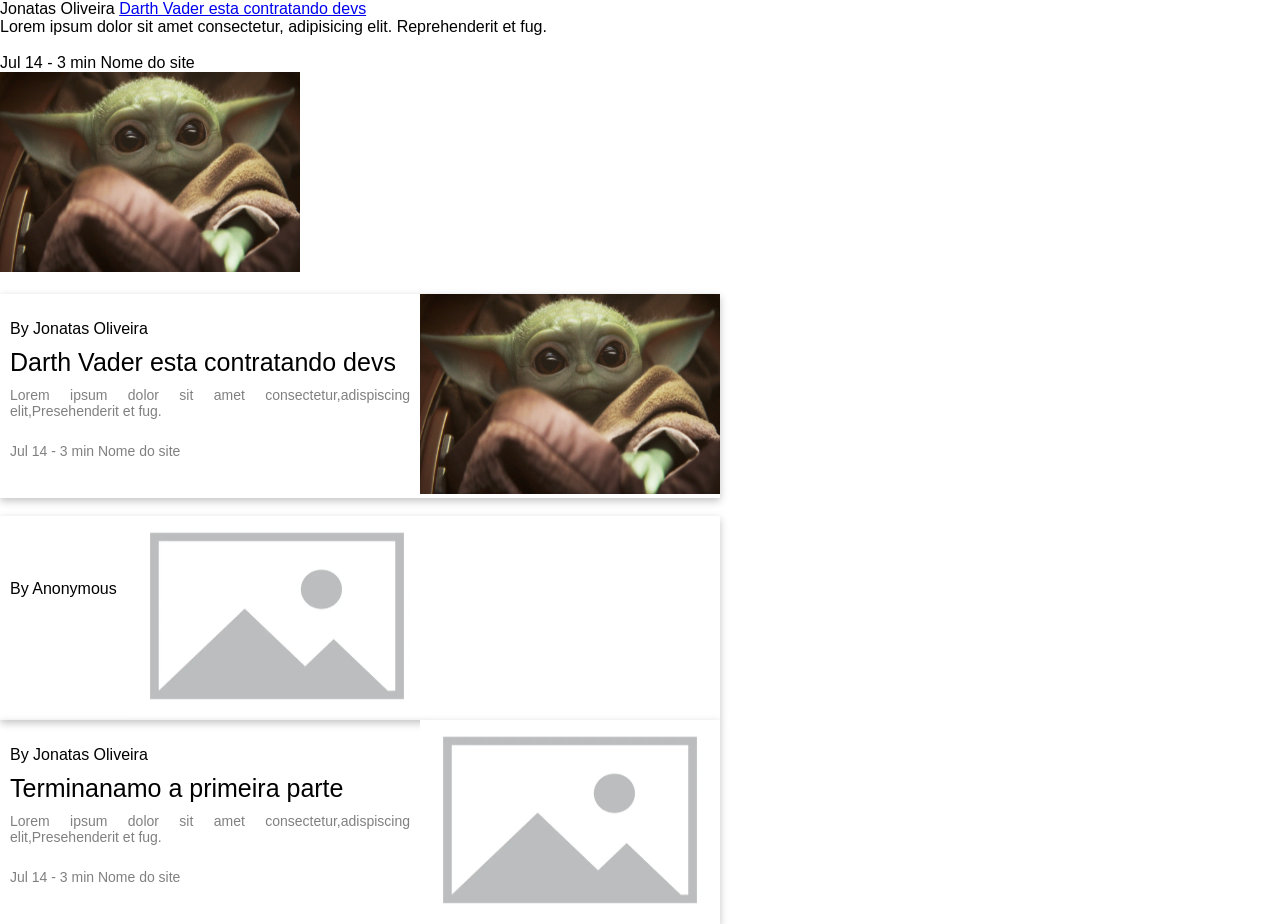
<file: componentizacao/index.html>
<!DOCTYPE html>
<html lang="pt-br">
<head>
    <meta charset="UTF-8">
    <meta name="viewport" content="width=device-width, initial-scale=1.0">
    <title>Portal de Noticias</title>
    <link rel="stylesheet" href="estilos/card.css">
    <script src ="Componets/CardNews.js" defer></script>
    <script src ="Componets/TituloDinamico.js" defer></script>
</head>
<body>
    <div class = "container">
        <div class = "card">
            <div class="card_left">
                <span>Jonatas Oliveira</span>
                <a href="#">Darth Vader esta contratando devs</a>
                <p>Lorem ipsum dolor sit amet consectetur, adipisicing elit. 
                    Reprehenderit et fug.</p>
                <p></br> Jul 14 - 3 min  Nome do site</p>
            </div>
            <div class="card_right">
                <img src = "assets/baby-yoda.webp" alt="Baby yoda" width = "300" height = "200" >
            
                </div>
            </div>
        </div>
    <br>
    <card-news autor = "Jonatas Oliveira" 
               titulo="Darth Vader esta contratando devs"
               link-url="www.google.com"
               conteudo = "Lorem ipsum dolor sit amet consectetur,adispiscing elit,Presehenderit et fug."
               imagem = "assets/baby-yoda.webp"
               rodape = "Jul 14 - 3 min Nome do site"
               >
    </card-news>
    <br>
    <card-news ></card-news>
    
    <card-news autor = "Jonatas Oliveira" 
               titulo="Terminanamo a primeira parte"
               link-url="www.google.com"
               conteudo = "Lorem ipsum dolor sit amet consectetur,adispiscing elit,Presehenderit et fug."
               imagem = ""
               rodape = "Jul 14 - 3 min Nome do site"
               >
    </card-news>

</body>
</html>
</file>
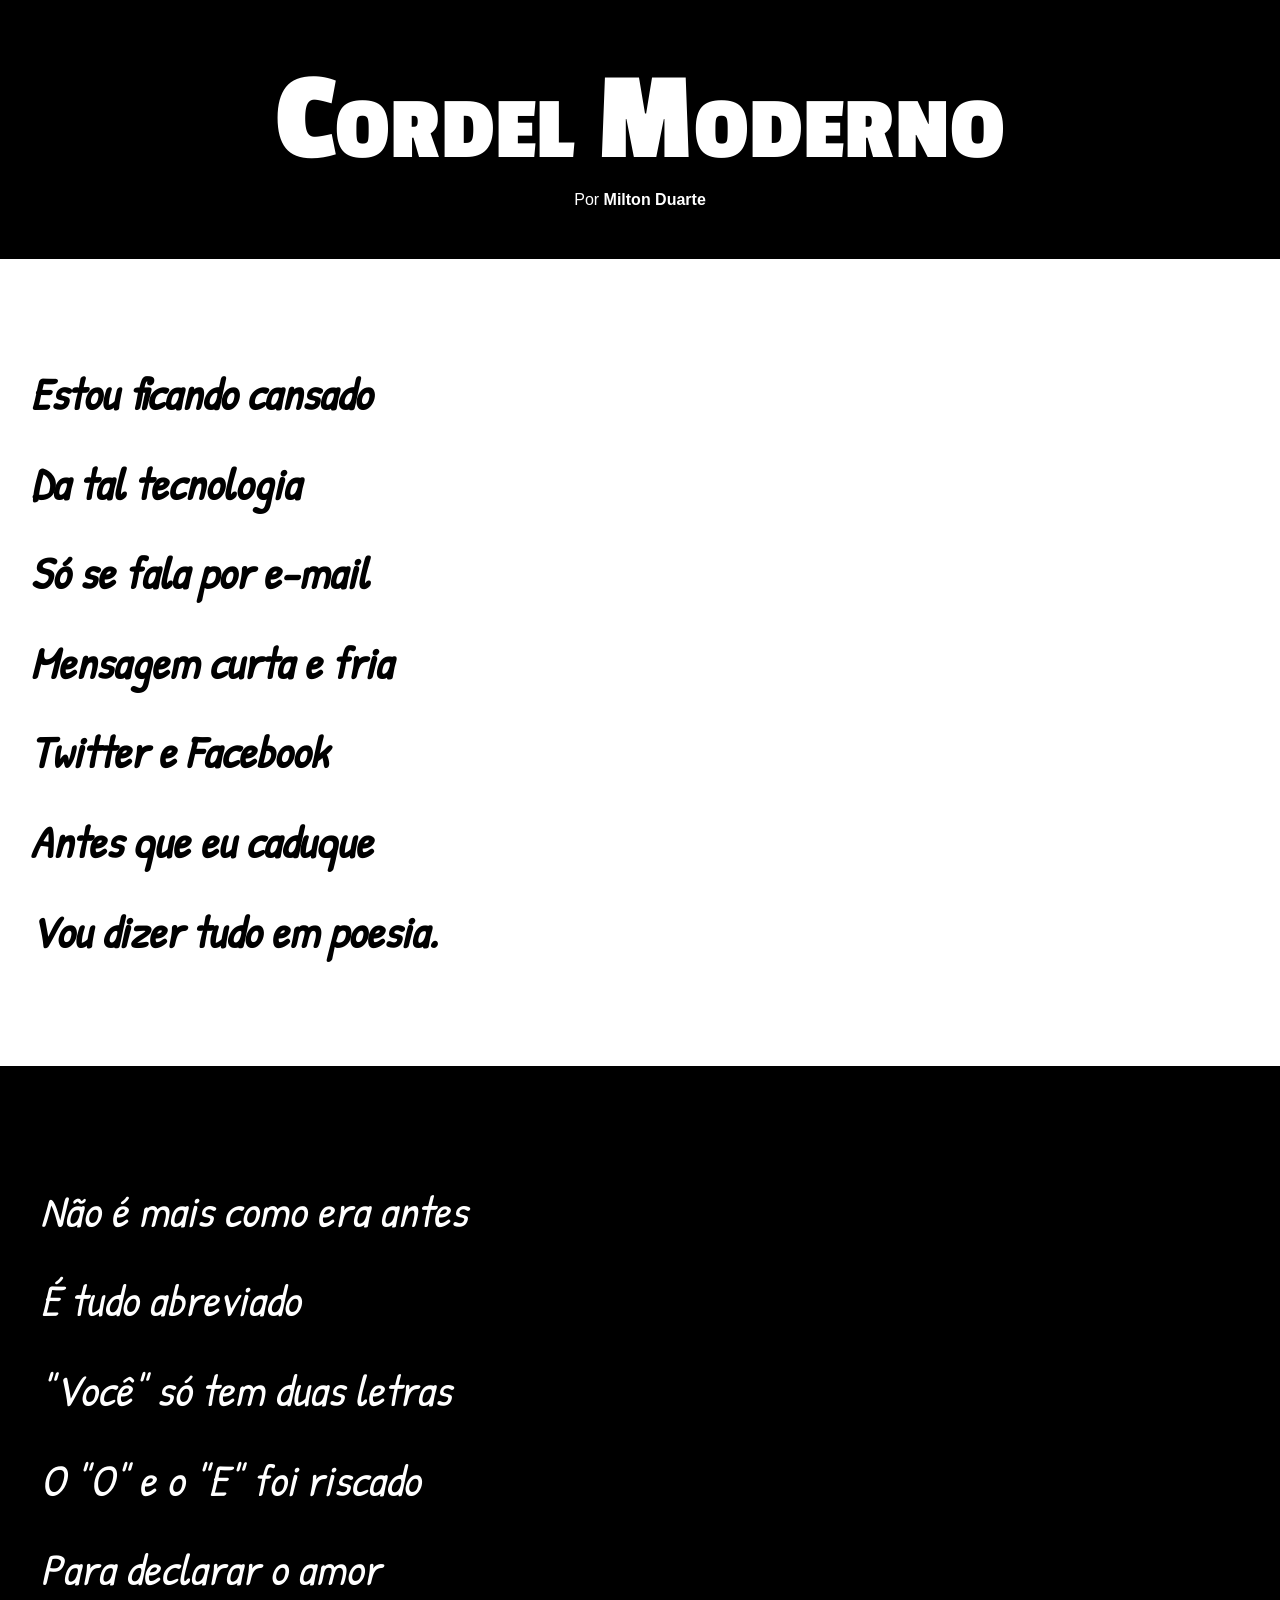
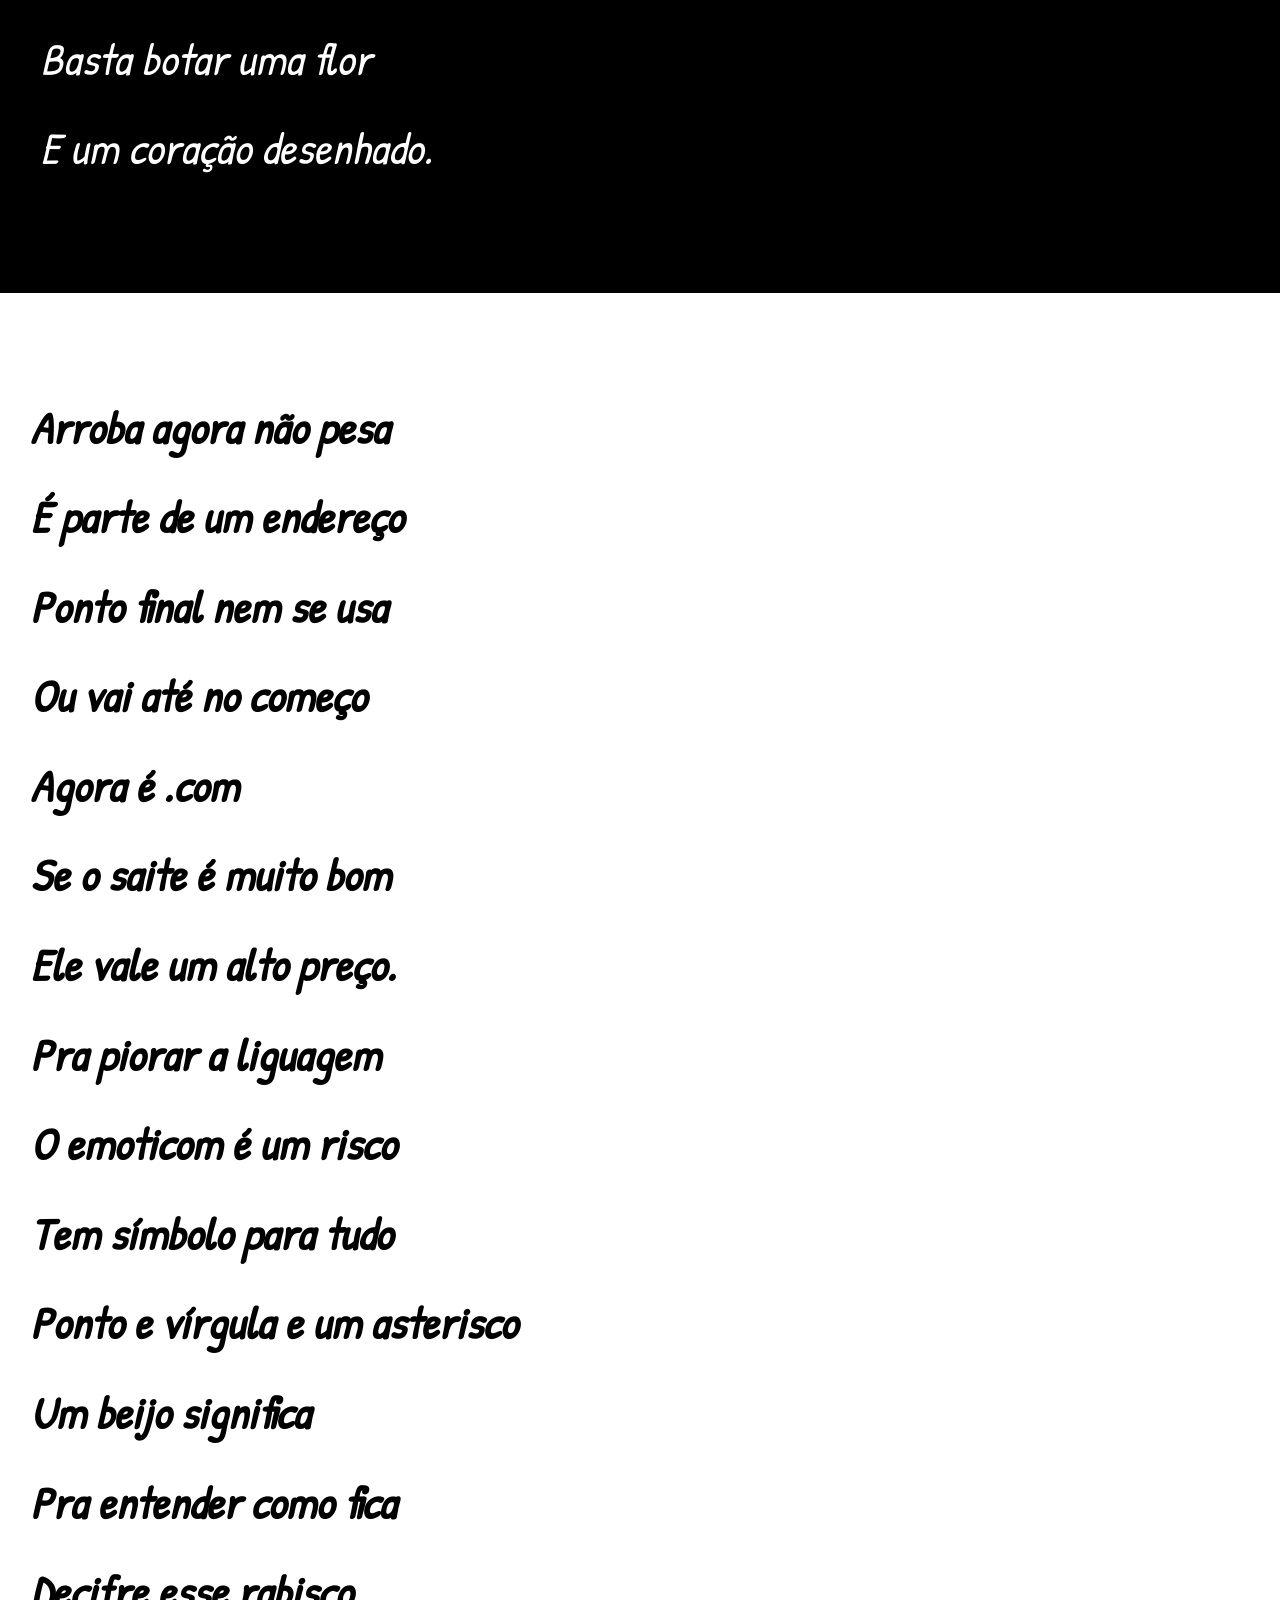
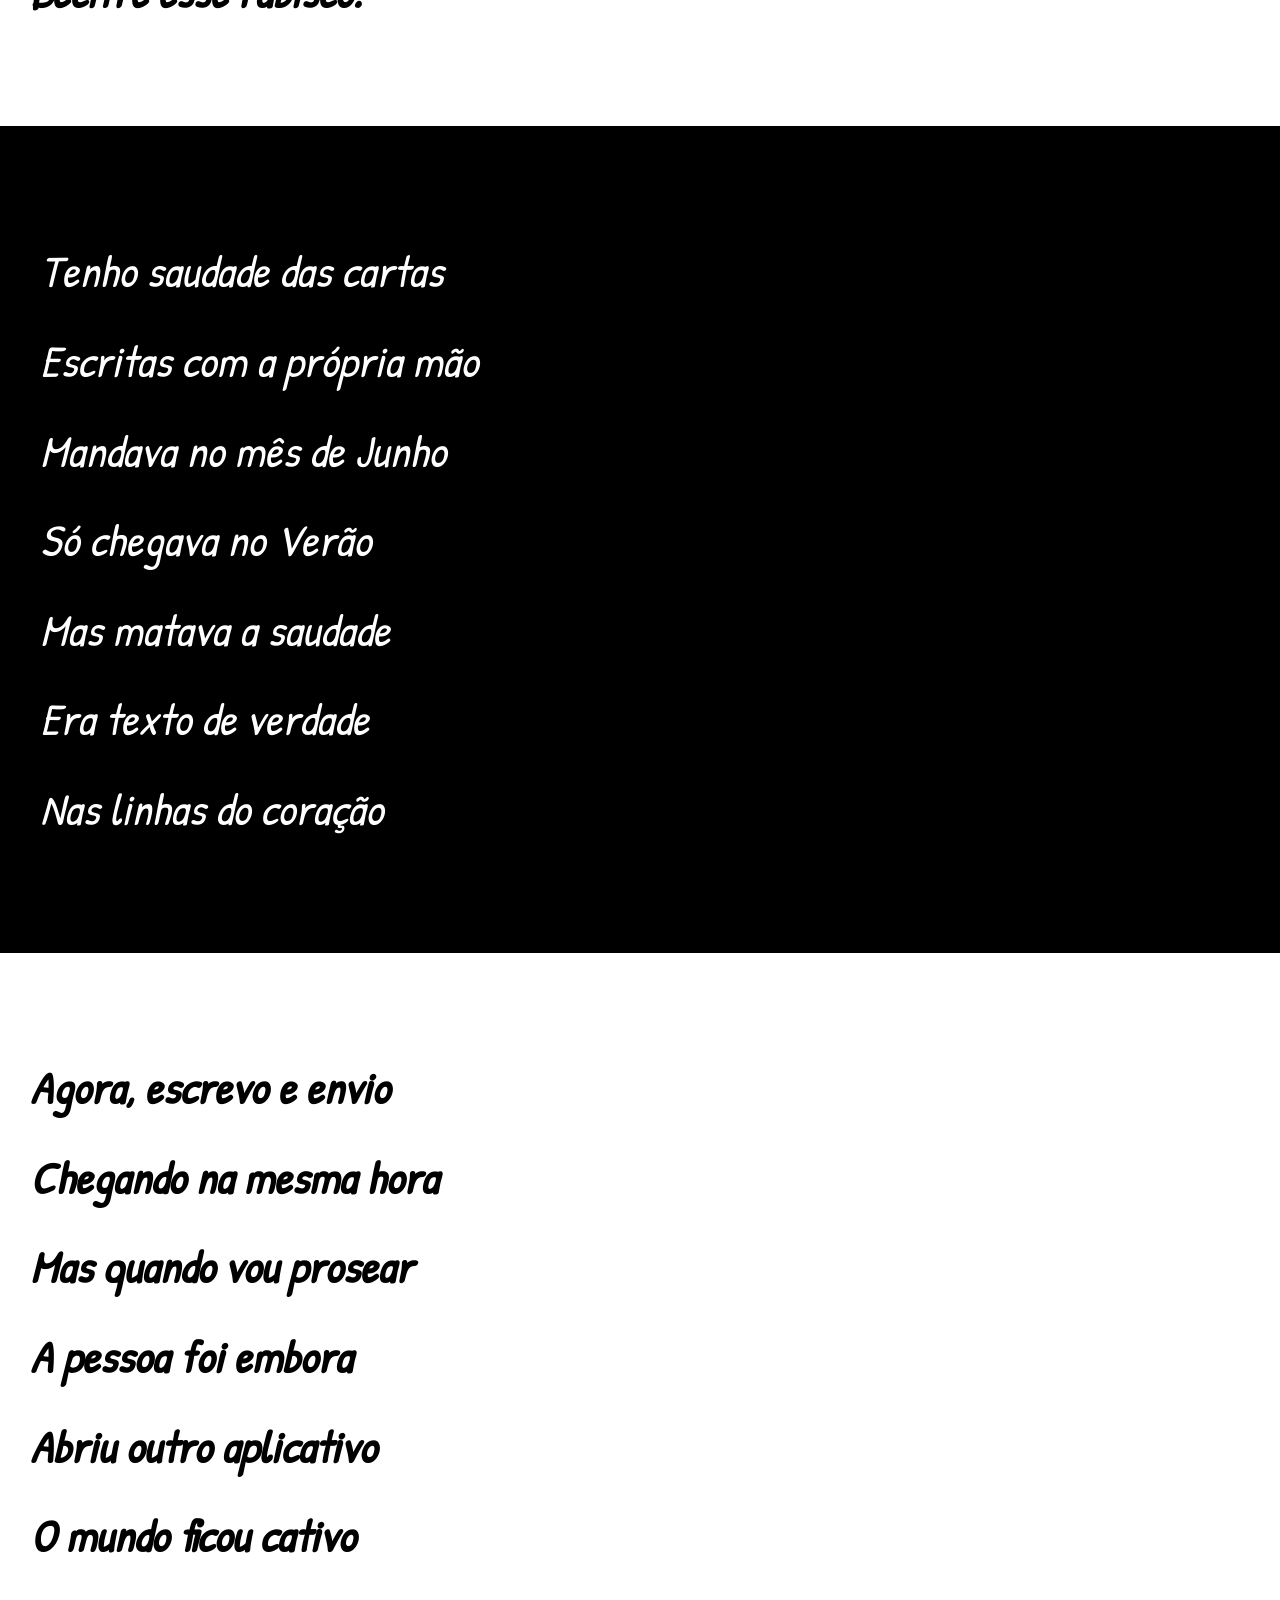
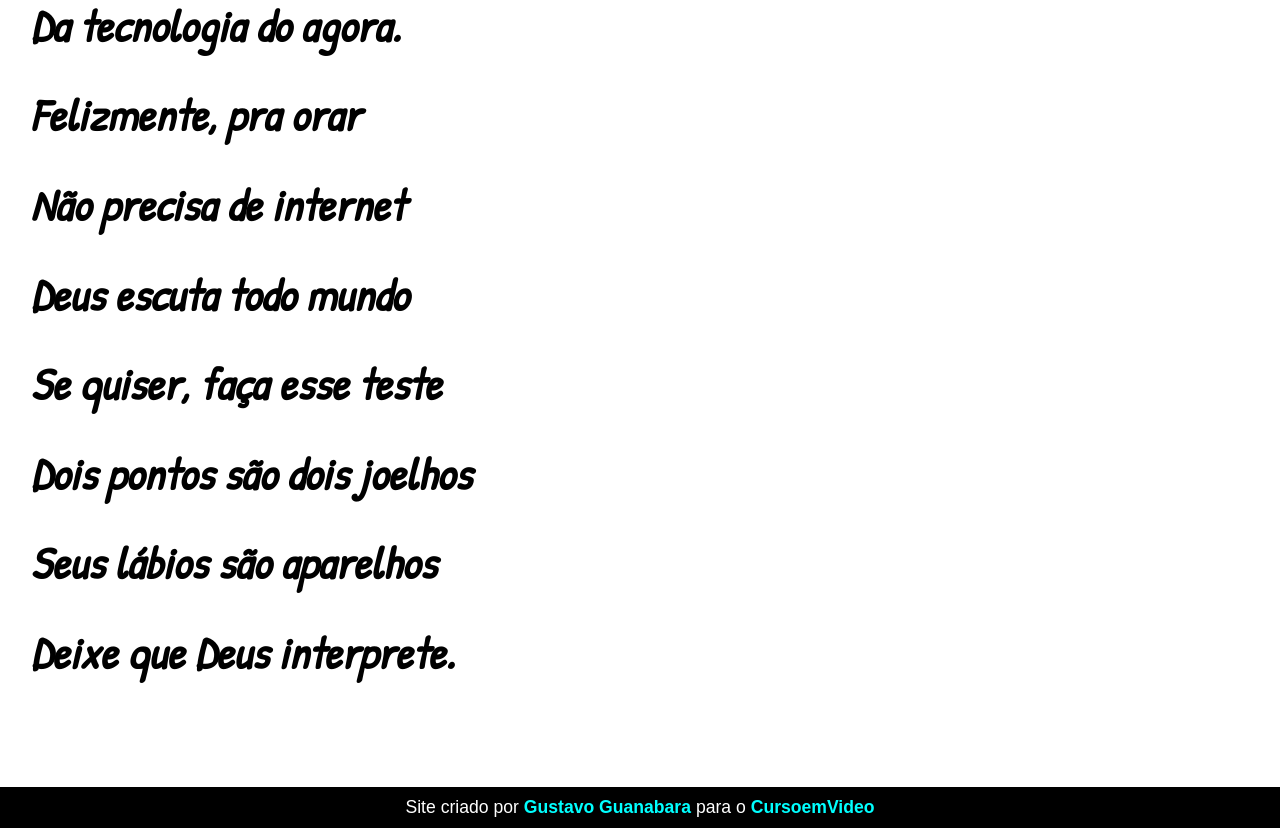
<file: compose/website/index.html>
<!DOCTYPE html>
<html lang="pt-br">
<head>
    <meta charset="UTF-8">
    <meta name="viewport" content="width=device-width, initial-scale=1.0">
    <title>Projeto Cordel</title>
    <link rel = "stylesheet" href="style.css" >
</head>
<body>
    <header>
        <h1>Cordel Moderno</h1>
        <p>Por <strong>Milton Duarte</strong></p>
    </header>
    <main>
        <section class ="branco">
            <p>Estou ficando cansado<br>
                Da tal tecnologia<br>
                Só se fala por e-mail<br>
                Mensagem curta e fria<br>
                Twitter e Facebook<br>
                Antes que eu caduque<br>
                Vou dizer tudo em poesia.</p>
        </section>

        <section class ="imagem" id ="img1">
            <p>Não é mais como era antes<br>
                É tudo abreviado<br>
                "Você" só tem duas letras<br>
                O "O" e o "E" foi riscado<br>
                Para declarar o amor<br>
                Basta botar uma flor<br>
                E um coração desenhado.</p>
        </section>

        <section class= "branco">
            <p>Arroba agora não pesa<br>
                É parte de um endereço<br>
                Ponto final nem se usa<br>
                Ou vai até no começo<br>
                Agora é .com<br>
                Se o saite é muito bom<br>
                Ele vale um alto preço.</p>
                
                <p>Pra piorar a liguagem<br>
                O emoticom é um risco<br>
                Tem símbolo para tudo<br>
                Ponto e vírgula e um asterisco<br>
                Um beijo significa<br>
                Pra entender como fica<br>
                Decifre esse rabisco.</p>
        </section>
        <section class = "imagem" id = "img2">
            <p>
                Tenho saudade das cartas<br>
                Escritas com a própria mão<br>
                Mandava no mês de Junho<br>
                Só chegava no Verão<br>
                Mas matava a saudade<br>
                Era texto de verdade<br>
                Nas linhas do coração</p>
        </section>
        <section class = "branco">
            <p>Agora, escrevo e envio<br>
                Chegando na mesma hora<br>
                Mas quando vou prosear<br>
                A pessoa foi embora<br>
                Abriu outro aplicativo<br>
                O mundo ficou cativo<br>
                Da tecnologia do agora.</p>

            <p>Felizmente, pra orar<br>
                Não precisa de internet<br>
                Deus escuta todo mundo<br>
                Se quiser, faça esse teste<br>
                Dois pontos são dois joelhos<br>
                Seus lábios são aparelhos<br>
                Deixe que Deus interprete.<br>
            </p>
        </section>

        <footer>
            <p>Site criado por  <a href= "https://github.com/gustavoguanabara" target="_blank">Gustavo Guanabara</a> para o <a href= "https://www.youtube.com/@CursoemVideo" target="_blank" >CursoemVideo</a></p>
        </footer>



    </main>
</body>
</html>
</file>
<file: componentizacao/estilos/card.css>
*{
    margin: 0px;
    padding: 0px;
    box-sizing: border-box;
    font-family: 'Segoe UI', Tahoma, Geneva, Verdana, sans-serif;
}
</file>
<file: compose/website/style.css>
@charset "UTF-8";


@import url('https://fonts.googleapis.com/css2?family=Patrick+Hand&display=swap');
@import url('https://fonts.googleapis.com/css2?family=Passion+One:wght@400;700;900&display=swap');

:root{
    --fonte1:  Verdana,Geneva,Tahoma,sans-serif;
    --fonte2: 'Passion One',cursive;
    --fonte3: 'Patrick Hand',sans-serif;
}

*{
    margin: 0px;
    padding: 0px;
    font-size: 1em;
}

html,body{
    font-family: var(--fonte1);
    min-height: 100vh; /*altura é vh*/
    background-color: rgb(230, 230, 230);
}


header{
    padding: 50px;
    background-color: black;
    color:white;
    text-align: center;
}

header h1{
    font-variant: small-caps;
    font-family: var(--fonte2);
    font-size: 10vw; /*<-----*/
}

header > p{
    font-family: Arial, Helvetica, sans-serif;
    font-size: 1em;
}

section{
    padding-top: 10vh; /*<-----*/
    padding-bottom: 10vh;
    font-size: 3.5vw; /*<-----*/
    line-height: 2em;
    padding-left: 30px;
    font-family: var(--fonte3);
    font-style: italic;
}

section{
    padding-bottom: 2em;
}

section.branco{
    background-color: white;
    color:black;
    font-weight: 600;
    font-style: italic;
}

section.imagem { 
    background-color: black;
    box-shadow: inset 6px 6px 13px 0px rgba(0, 0, 0, 0.500);
    background-repeat: no-repeat;
    background-size: cover;
    background-attachment:fixed;
}

section#img1{
    background-image: url("Imagem/fundo1.jpg");
}

section#img2{
    background-image: url("Imagem/fundo2.jpg");
}

section.imagem > p{
    padding: 10px;
    display: inline-block; /*O inline-block adpata o tamanho da caixa <-----*/
    background-color: rgba(0, 0, 0, 0.700);
    color: white;
    text-shadow: 1px 1px 0px black;
}


footer{
    background-color: black;
    color: white;
    text-align: center;
    font-family: Arial, Helvetica, sans-serif;
    font-size: 1.1em;
    font-weight: 100;
    padding: 10px;
}

footer a{
    text-decoration:none;
    color:aqua;
    font-weight: bold;
}

footer a:hover{
    text-decoration: underline;
}
</file>
